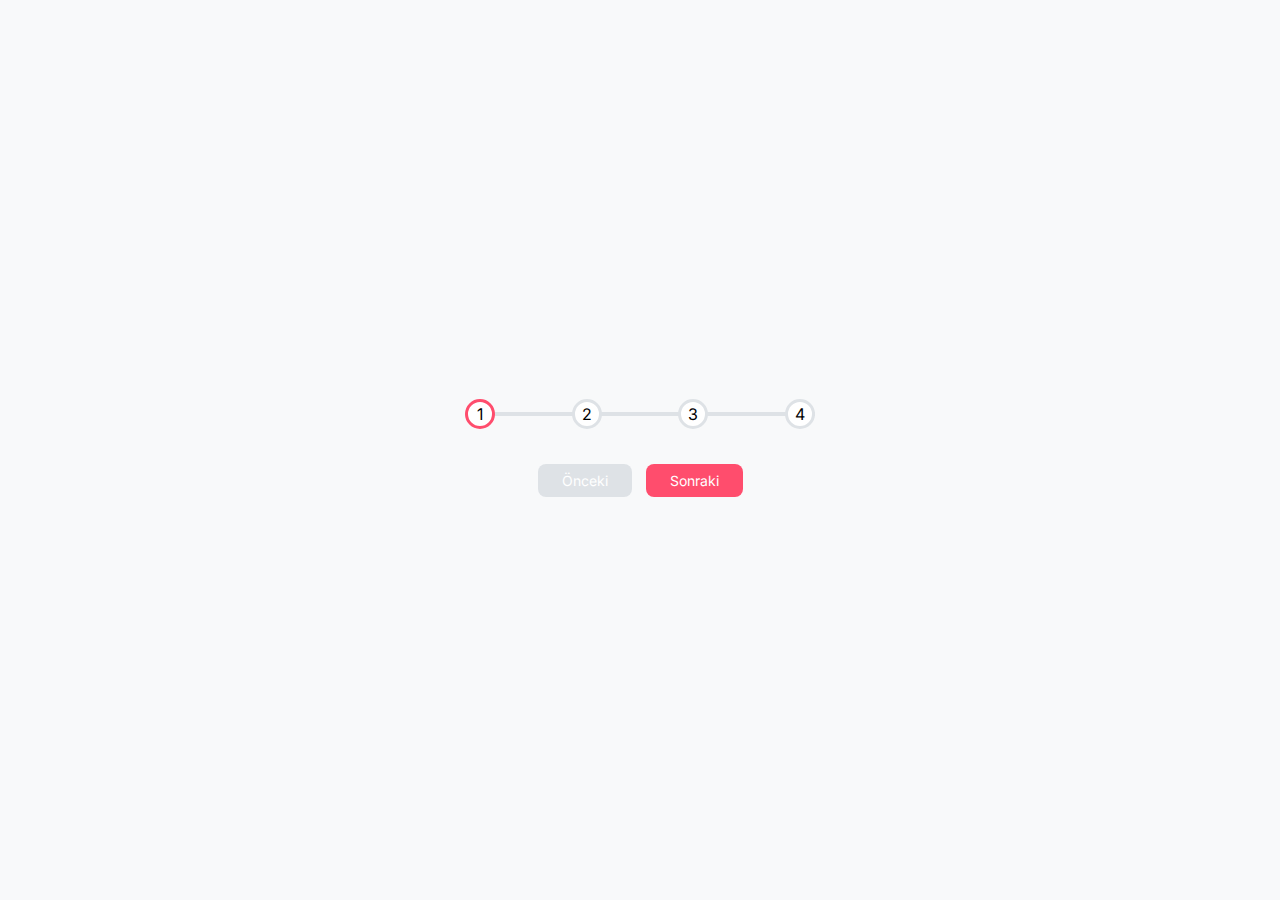
<file: 02-Animasyonlu-ilerleme-adimlari/index.html>
<!DOCTYPE html>
<html lang="en">
<head>
    <meta charset="UTF-8">
    <meta name="viewport" content="width=device-width, initial-scale=1.0">
    <link rel="stylesheet" href="style.css">
    <title>İlerleme adimlari</title>
</head>
<body>
    <div class="container">
        <div class="progress-container">
            <div class="progress" id="progress"></div>
            <div class="circle active">1</div>
            <div class="circle">2</div>
            <div class="circle">3</div>
            <div class="circle">4</div>
        </div>

        <button class="btn" id="prev" disabled>Önceki</button>
        <button class="btn" id="next">Sonraki</button>
    </div>


    <script src="app.js"></script>
</body>
</html>
</file>
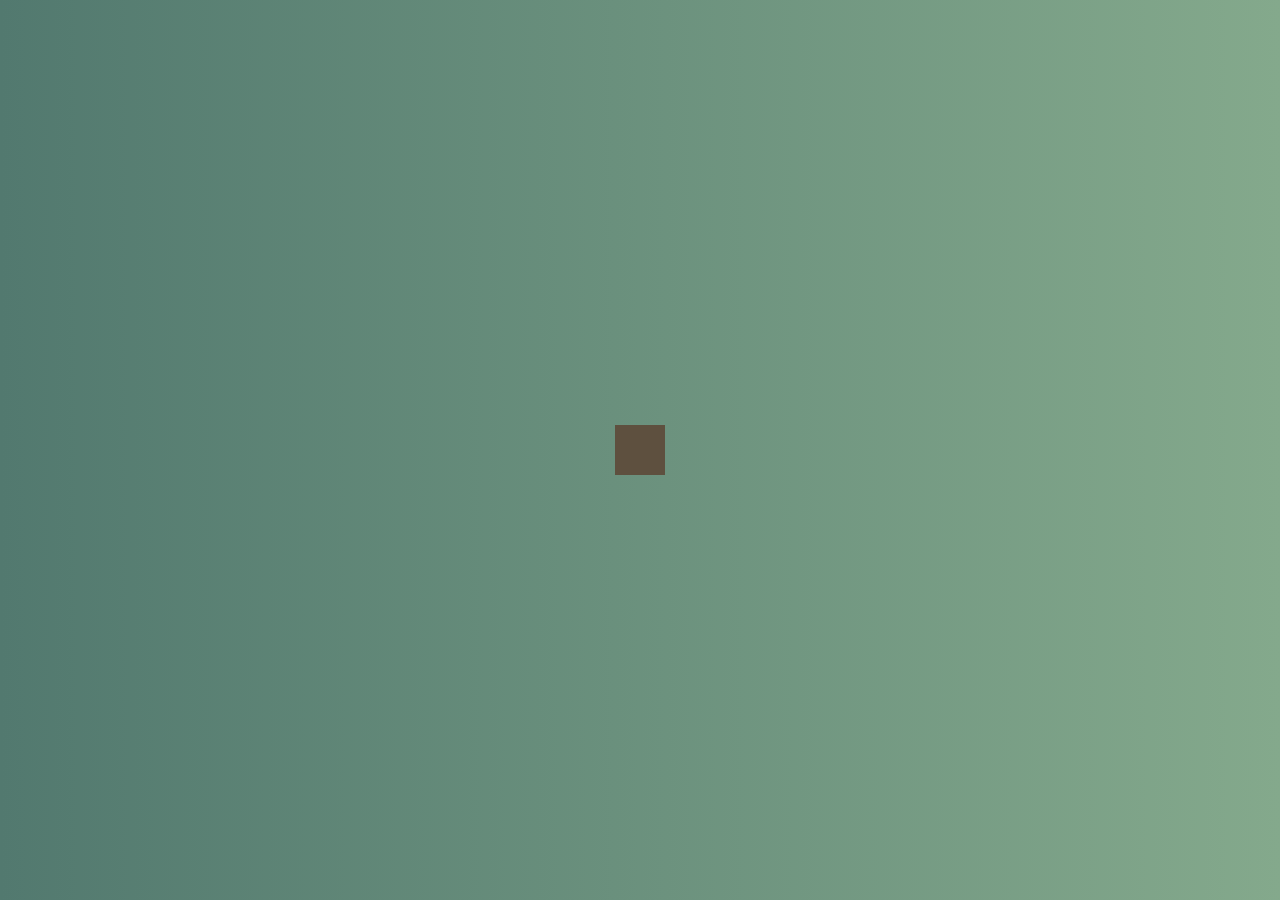
<file: 04-Açılıp-kapanan-search-ınput/index.html>
<!DOCTYPE html>
<html lang="en">
<head>
    <meta charset="UTF-8">
    <meta name="viewport" content="width=device-width, initial-scale=1.0">
    <link rel="stylesheet" href="style.css">
    <link
      rel="stylesheet"
      href="https://cdnjs.cloudflare.com/ajax/libs/font-awesome/6.1.1/css/all.min.css"
      integrity="sha512-KfkfwYDsLkIlwQp6LFnl8zNdLGxu9YAA1QvwINks4PhcElQSvqcyVLLD9aMhXd13uQjoXtEKNosOWaZqXgel0g=="
      crossorigin="anonymous"
      referrerpolicy="no-referrer"
    />
    <title>Gizli arama input</title>
</head>
<body>
        <div class="search">
            <input type="text" class="input" placeholder="Hızlı Arama">
            <button class="btn">
                <i class="fa-brands fa-searchengin"></i>
            </button>
        </div>




    <script src="app.js"></script>
</body>
</html>
</file>
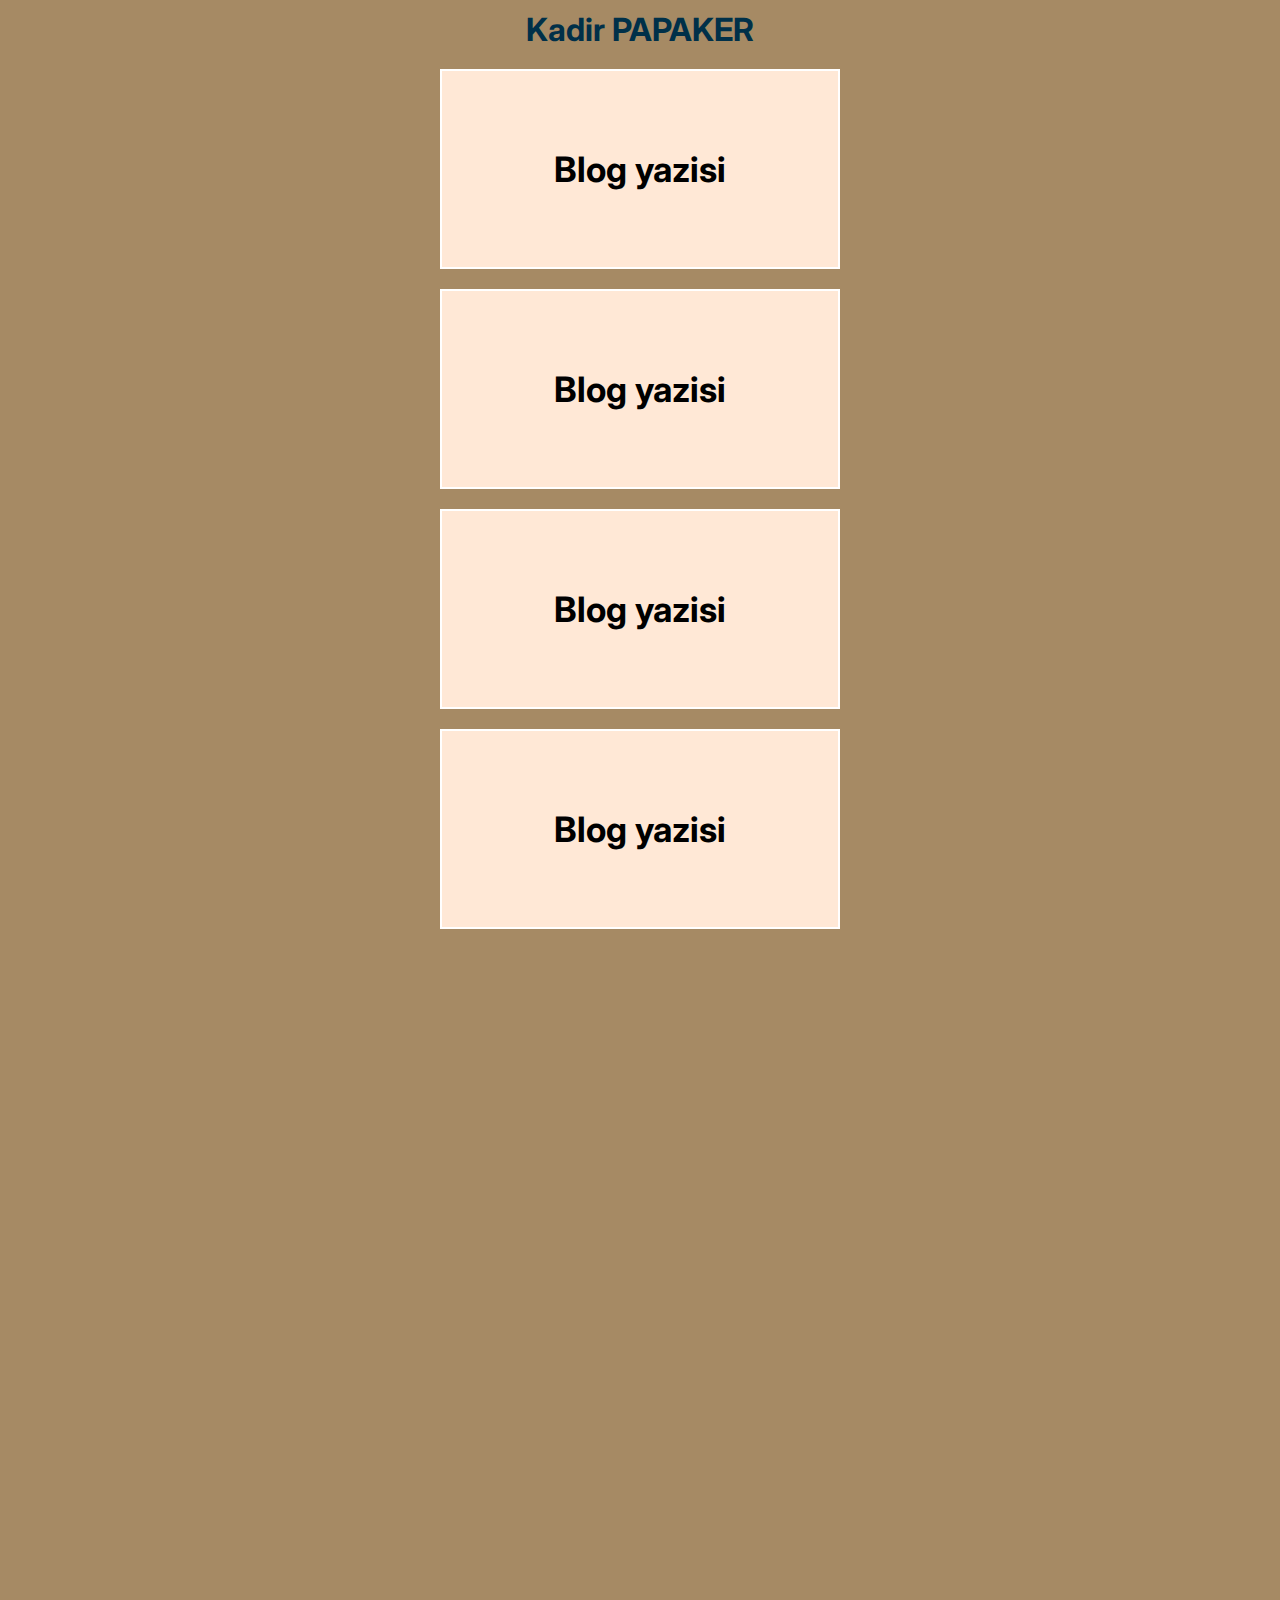
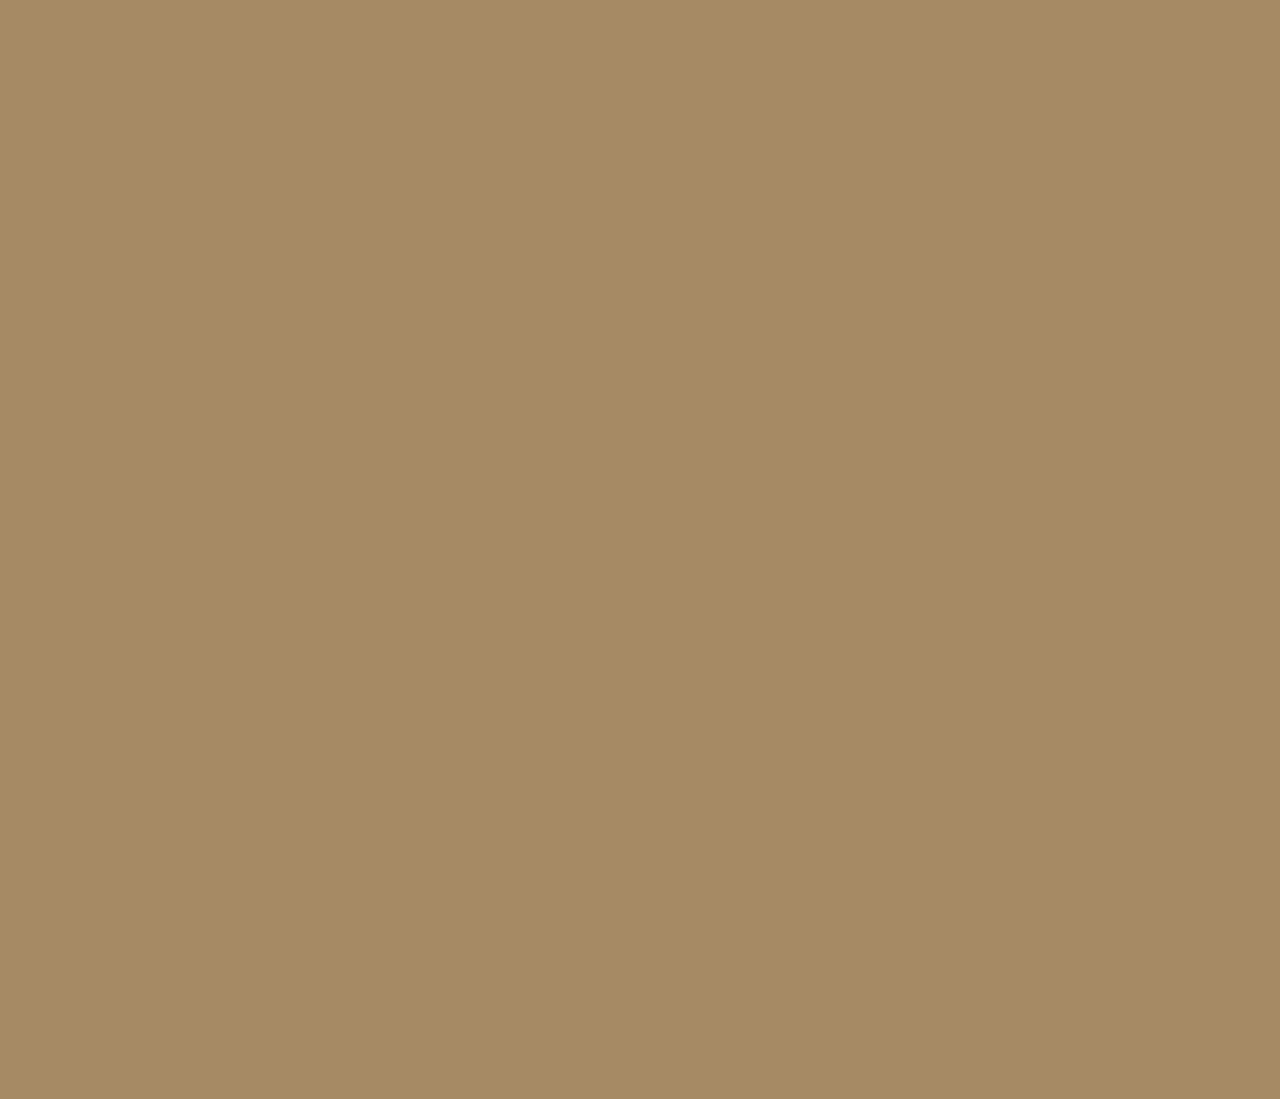
<file: 06-Scroll-animasyonu/index.html>
<!DOCTYPE html>
<html lang="en">
<head>
    <meta charset="UTF-8">
    <meta name="viewport" content="width=device-width, initial-scale=1.0">
    <link rel="stylesheet" href="style.css">
    <title>Scroll</title>
</head>
<body>

    <h1>Kadir PAPAKER</h1>
    <div class="box show"><h2>Blog yazisi</h2></div>
    <div class="box"><h2>Blog yazisi</h2></div>
    <div class="box"><h2>Blog yazisi</h2></div>
    <div class="box"><h2>Blog yazisi</h2></div>
    <div class="box"><h2>Blog yazisi</h2></div>
    <div class="box"><h2>Blog yazisi</h2></div>
    <div class="box"><h2>Blog yazisi</h2></div>
    <div class="box"><h2>Blog yazisi</h2></div>
    <div class="box"><h2>Blog yazisi</h2></div>
    <div class="box"><h2>Blog yazisi</h2></div>
    <div class="box"><h2>Blog yazisi</h2></div>
    <div class="box"><h2>Blog yazisi</h2></div>
  
    <script src="script.js"></script>
</body>
</html>
</file>
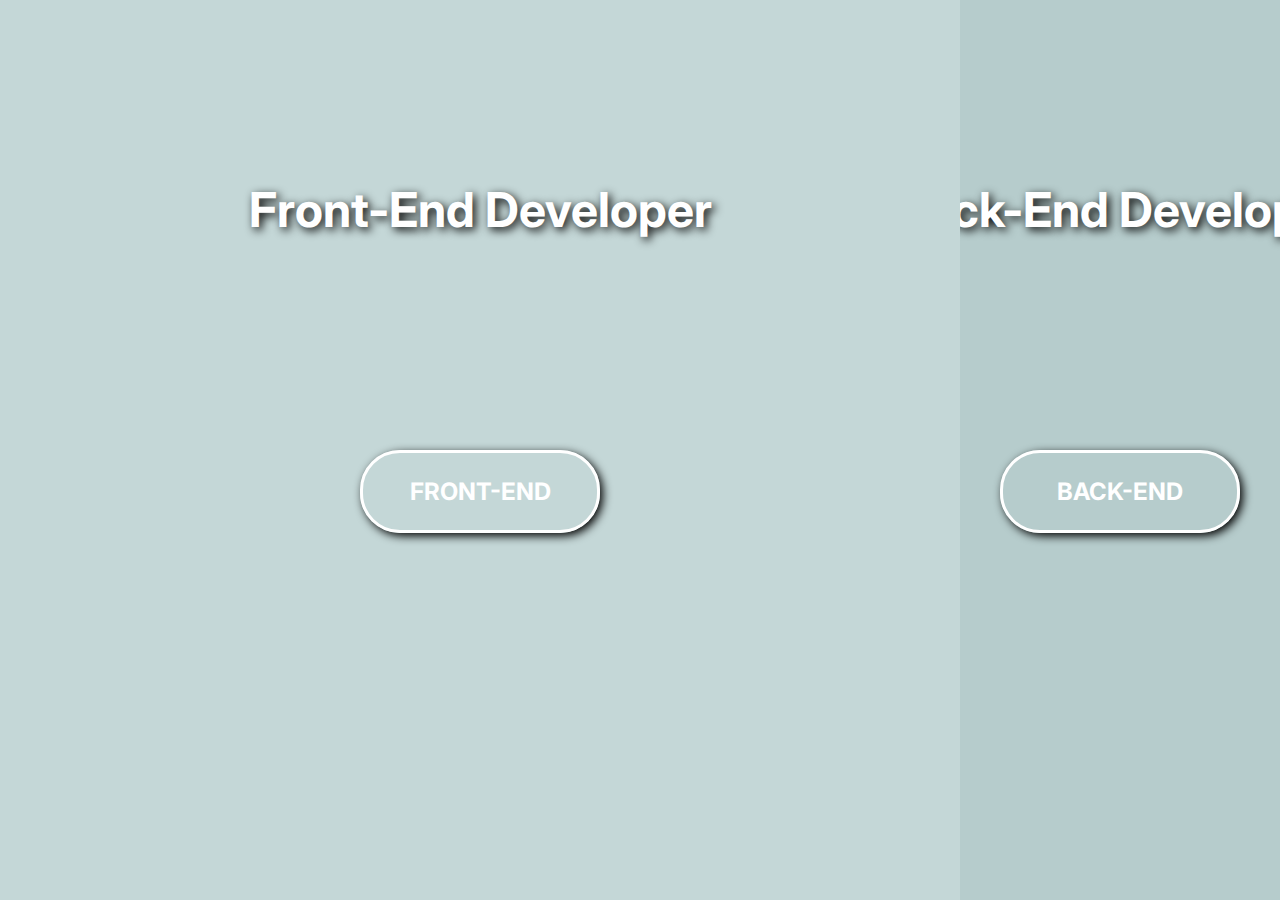
<file: 07-Bölünmüş-açılış-ekranı/index.html>
<!DOCTYPE html>
<html lang="en">
<head>
    <meta charset="UTF-8">
    <meta name="viewport" content="width=device-width, initial-scale=1.0">
    <link rel="stylesheet" href="style.css">
    <title>Document</title>
</head>
<body>
    
        <div class="container">
            <!-- Hover Left / Hover Right-->
            <div class="split left">
                <h1>Front-End Developer</h1>
                <a href="#" class="btn">Front-End</a>
            </div>
            <div class="split right">
                <h1>Back-End Developer</h1>
                <a href="#" class="btn">Back-End</a>
            </div>
        </div>

    <script src="script.js"></script>
</body>
</html>
</file>
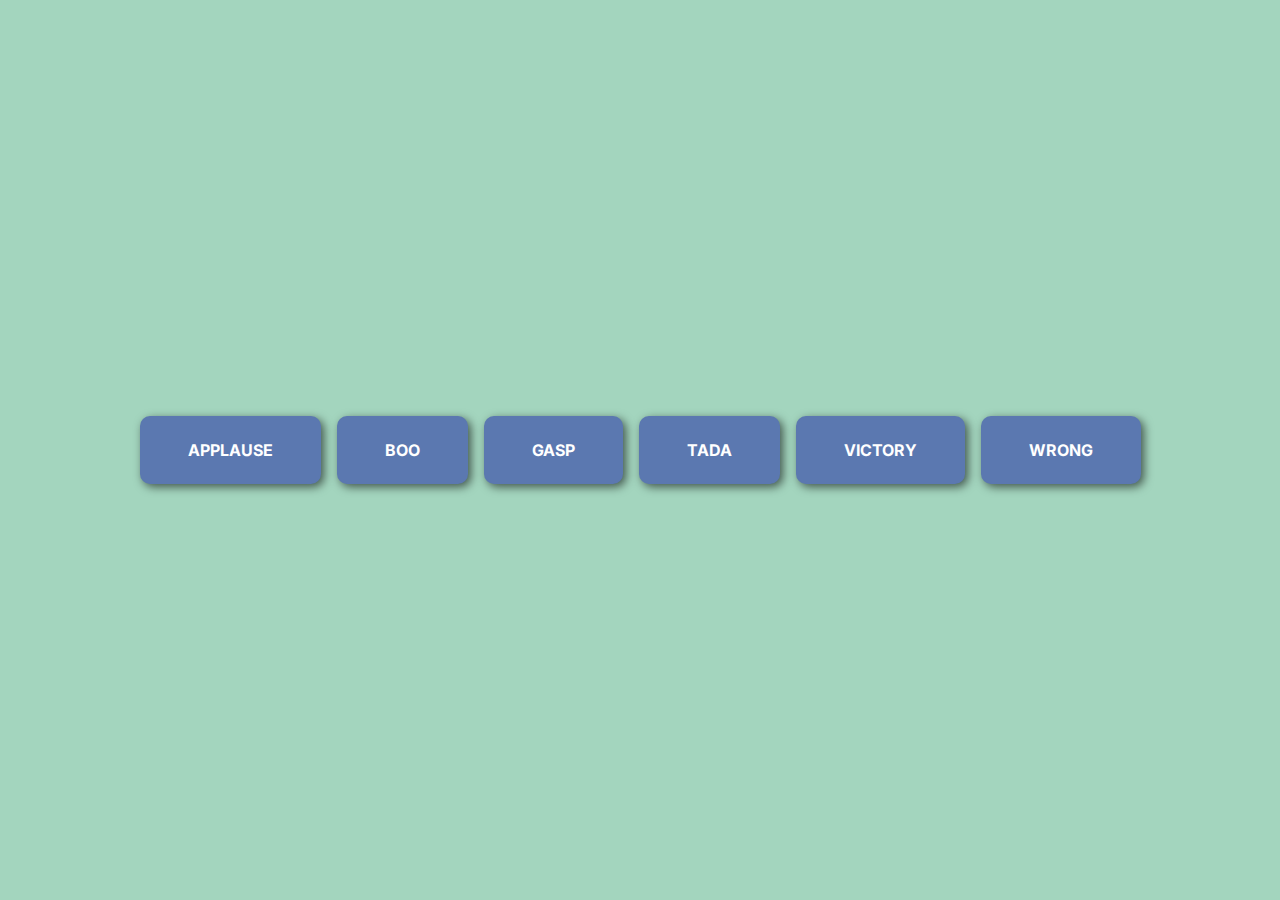
<file: 08-Sound-stream-deck/index.html>
<!DOCTYPE html>
<html lang="en">
<head>
    <meta charset="UTF-8">
    <meta name="viewport" content="width=device-width, initial-scale=1.0">
    <link rel="stylesheet" href="style.css">
    <title>Ses Stream Deck</title>
</head>
<body>
    <audio id="applause" src="sesler/applause.mp3"></audio>
    <audio id="boo" src="sesler/boo.mp3"></audio>
    <audio id="gasp" src="sesler/gasp.mp3"></audio>
    <audio id="tada" src="sesler/tada.mp3"></audio>
    <audio id="victory" src="sesler/victory.mp3"></audio>
    <audio id="wrong" src="sesler/wrong.mp3"></audio>

    <div id="buttons"></div>


    <script src="script.js"></script>
</body>
</html>
</file>
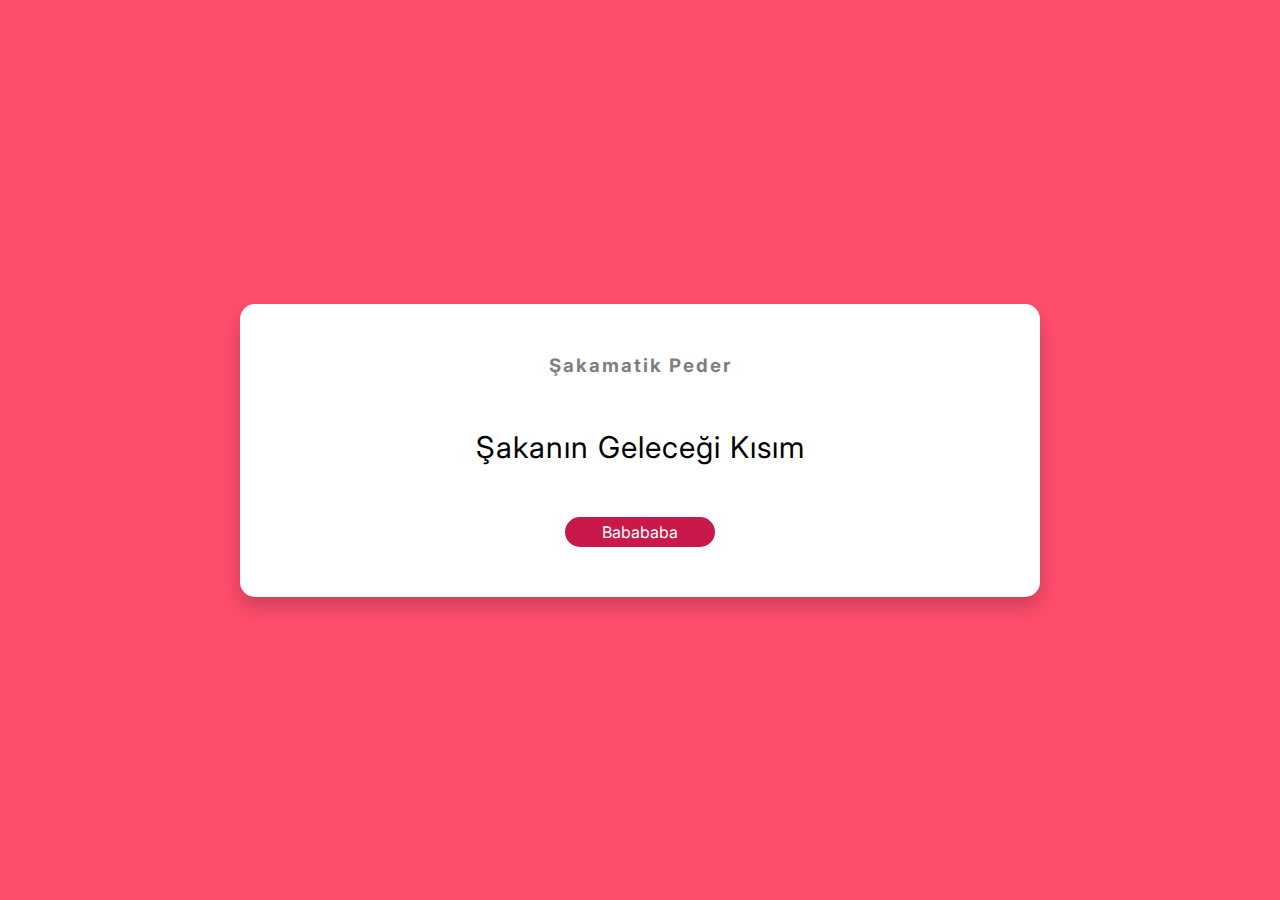
<file: 09-Soğuk-espiri/index.html>
<!DOCTYPE html>
<html lang="en">
<head>
    <meta charset="UTF-8">
    <meta name="viewport" content="width=device-width, initial-scale=1.0">
    <link rel="stylesheet" href="style.css">
    <title>Şaka</title>
</head>
<body>
      <div class="container">
      <h3>Şakamatik Peder</h3>
      <div id="joke" class="joke">Şakanın Geleceği Kısım</div>
      <button id="jokeBtn" class="btn">Babababa</button>
    </div>

    <script src="script.js"></script>
</body>
</html>
</file>
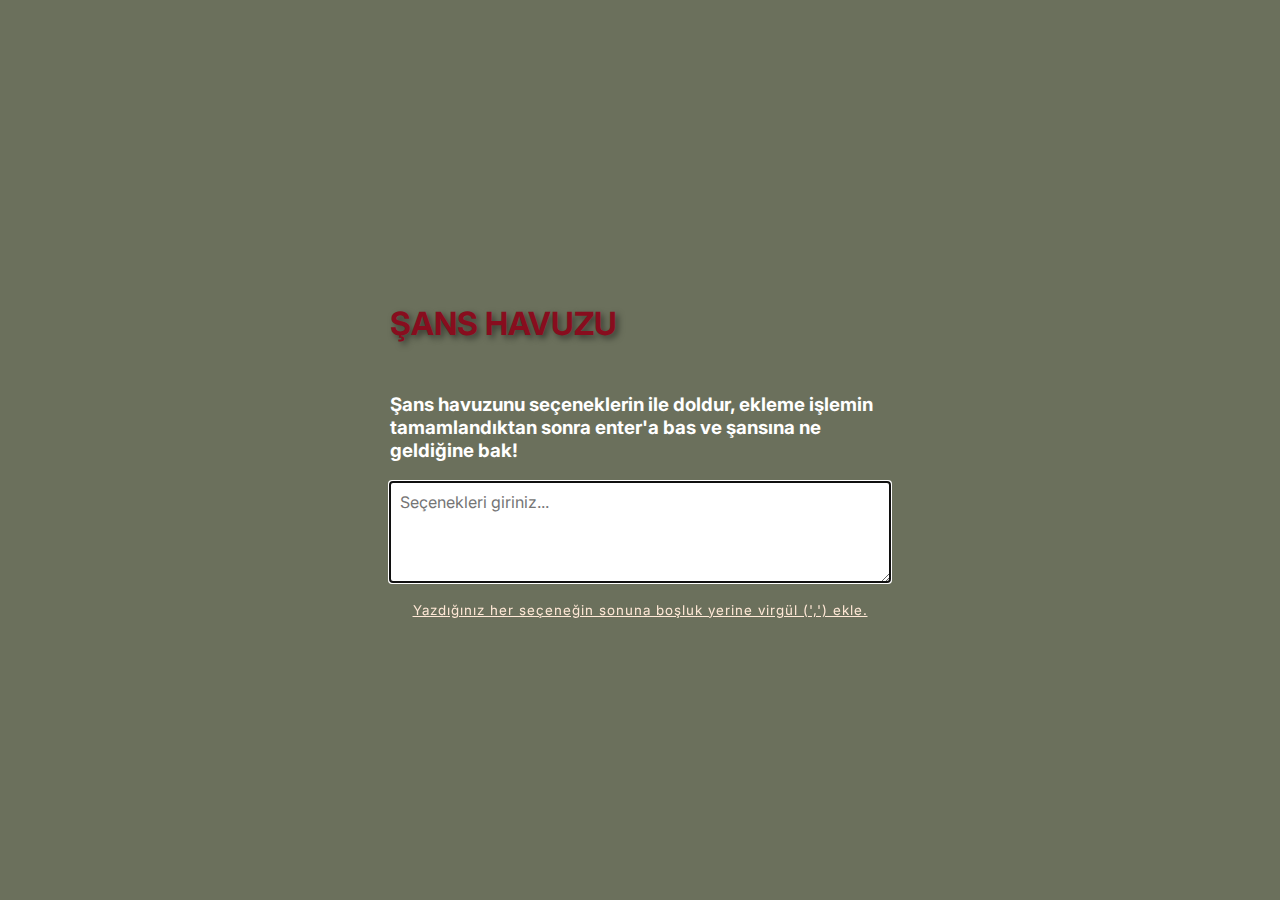
<file: 10-Şans-havuzu/index.html>
<!DOCTYPE html>
<html lang="en">
<head>
    <meta charset="UTF-8">
    <meta name="viewport" content="width=device-width, initial-scale=1.0">
    <link rel="stylesheet" href="style.css">
    <title>Şans Havuzu</title>
</head>
<body>
    <div class="container">
        <h1>Şans Havuzu</h1>
        <h3> Şans havuzunu seçeneklerin ile doldur, ekleme işlemin tamamlandıktan
        sonra enter'a bas ve şansına ne geldiğine bak!</h3> 

        <textarea id="textarea" placeholder="Seçenekleri giriniz..."></textarea>

        <div id="tags">
            <!-- <span class="tags">Seçenekler</span>
            <span class="tags">Seçenekler</span>
            <span class="tags">Seçenekler</span> -->
        </div>
        <small>
            Yazdığınız her seçeneğin sonuna boşluk yerine virgül (',') ekle.
      </small>
    </div>

    <script src="script.js"></script>
</body>
</html>
</file>
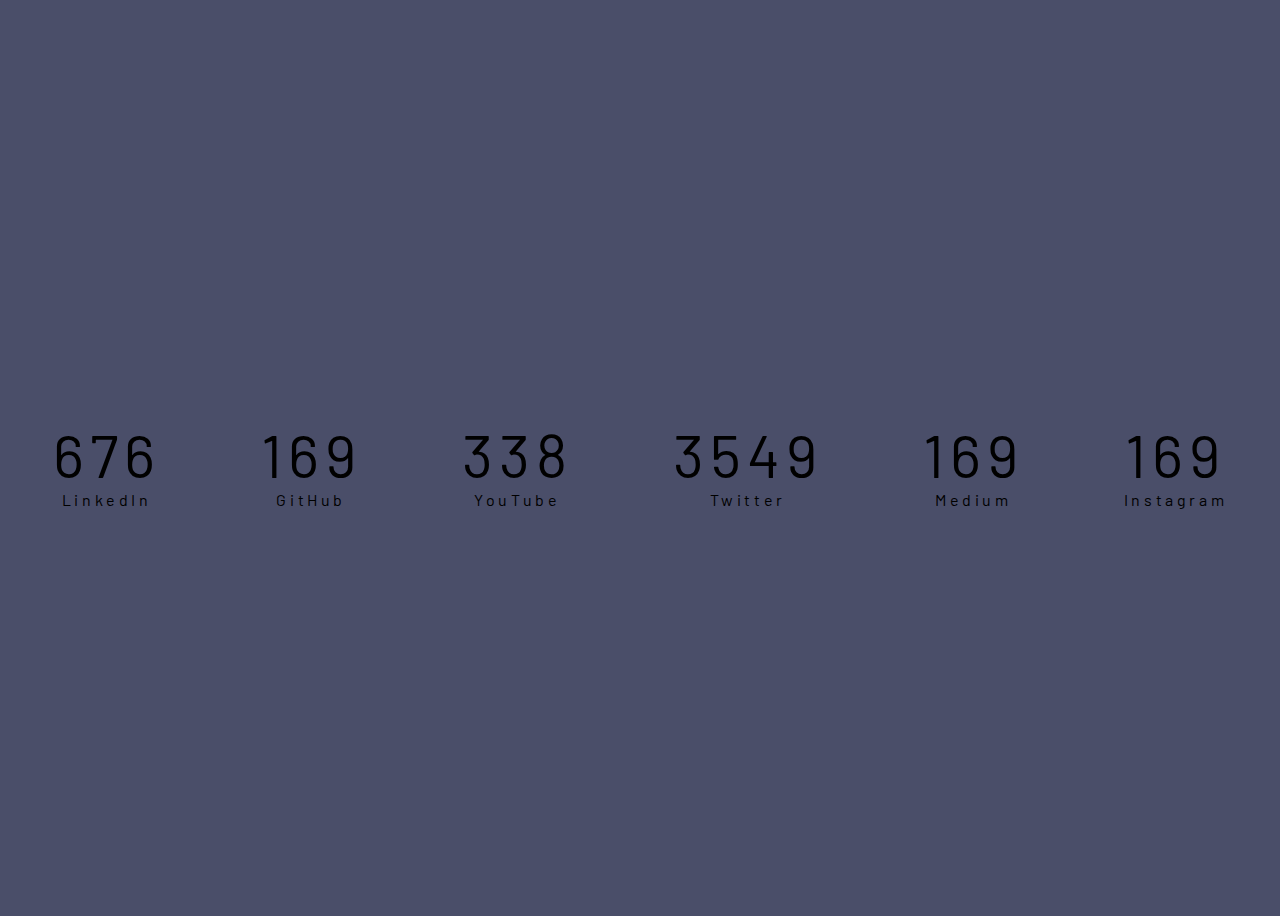
<file: 12-Artan-sayaç/index.html>
<!DOCTYPE html>
<html lang="en">
<head>
    <meta charset="UTF-8">
    <meta name="viewport" content="width=device-width, initial-scale=1.0">
    <link
      rel="stylesheet"
      href="https://cdnjs.cloudflare.com/ajax/libs/font-awesome/6.1.1/css/all.min.css"
      integrity="sha512-KfkfwYDsLkIlwQp6LFnl8zNdLGxu9YAA1QvwINks4PhcElQSvqcyVLLD9aMhXd13uQjoXtEKNosOWaZqXgel0g=="
      crossorigin="anonymous"
      referrerpolicy="no-referrer"
    />
    <link rel="stylesheet" href="style.css">
    <title>Artan Sayaç</title>
</head>
<body>

        <div class="container">
      <div class="counter-container">
        <i class="fa-brands fa-linkedin fa-3x"></i>
        <div class="counter" data-target="1100"></div>
        <span>LinkedIn</span>
      </div>

      <div class="counter-container">
        <i class="fa-brands fa-github fa-3x"></i>
        <div class="counter" data-target="235"></div>
        <span>GitHub </span>
      </div>

      <div class="counter-container">
        <i class="fa-brands fa-youtube fa-3x"></i>
        <div class="counter" data-target="600"></div>
        <span>YouTube</span>
      </div>

      <div class="counter-container">
        <i class="fa-brands fa-twitter fa-3x"></i>
        <div class="counter" data-target="6200"></div>
        <span>Twitter </span>
      </div>

      <div class="counter-container">
        <i class="fa-brands fa-medium fa-3x"></i>
        <div class="counter" data-target="300"></div>
        <span>Medium</span>
      </div>

      <div class="counter-container">
        <i class="fa-brands fa-instagram fa-3x"></i>
        <div class="counter" data-target="220"></div>
        <span>Instagram</span>
      </div>

    </div>

    <script src="script.js"></script>
</body>
</html>
</file>
<file: 02-Animasyonlu-ilerleme-adimlari/style.css>
@import url('https://fonts.googleapis.com/css2?family=Inter:wght@500&display=swap');

:root{
    --line-border-fill: #ff4d6d;
    --line-border-empty: #dee2e6;
}

*{
    box-sizing: border-box;
}

body{
    font-family: 'Inter', sans-serif;
    background-color: #f8f9fa;
    display: flex;
    align-items: center;
    justify-content: center;
    height: 100vh;
    margin: 0px;
    overflow: hidden;
}

.container{
    text-align: center;
}

.progress-container{
    display: flex;
    justify-content: space-between;
    position: relative;
    margin-bottom: 30px;
    width: 350px;
    max-width: 100%;
}

.progress-container::before{
    content: '';
    background-color: var(--line-border-empty);
    height: 4px;
    width: 100%;
    position: absolute;
    top: 50%;
    left: 0;
    transform: translateY(-50%);
    z-index: -1;
    transition: 0.4s ease;
}

.progress{
    background-color: var(--line-border-fill);
    height: 4px;
    width: 0%;
    position: absolute;
    top: 50%;
    left: 0;
    transform: translateY(50%);
    z-index: -1;
    transition: 0.4s ease;
}

.circle{
    background-color: #ffffff;
    border-radius: 50%;
    height: 30px;
    width: 30px;
    display: flex;
    align-items: center;
    justify-content: center;
    border: 3px solid var(--line-border-empty);
    transition: 0.4s ease;
}

.circle.active{
    border-color: var(--line-border-fill);
}

.btn{
    background-color: var(--line-border-fill);
    color: #fff;
    border: 0;
    border-radius: 8px;
    cursor: pointer;
    font-family: inherit;
    padding: 8px 24px;
    font-size: 14px;
    margin: 5px;
}

.btn:active{
    transform: scale(0.98);
}

.btn:focus{
    outline: 0;
}
.btn:disabled{
    background-color: var(--line-border-empty);
}
</file>
<file: 04-Açılıp-kapanan-search-ınput/style.css>
@import url('https://fonts.googleapis.com/css2?family=Inter:wght@500&display=swap');

*{
    box-sizing: border-box;
}

body{
    font-family: 'Inter', sans-serif;
    background-image: linear-gradient(90deg, #52796f,#84a98c);
    display: flex;
    justify-content: center;
    align-items: center;
    height: 100vh;
    margin: 0;
    overflow: hidden;
}

.search{
    position: relative;
    height: 50px;

}

.search .input{
    font-family: inherit;
    border: 0;
    background-color: #2f3e46;
    font-size: 16px;
    padding: 15px;
    height: 50px;
    width: 50px;
    transition: width 0.3s ease;
}

.btn{
    background-color:#5e503f ;
    border: none;
    cursor: pointer;
    font-size: 24px;
    position: absolute;
    top: 0;
    left: 0;
    height: 50px;
    width: 50px;
    transition: transform 0.3s ease;
}

.input:focus, .btn:focus{
    outline: none;
}

.search.active .input{
    width: 200px;
}

.search.active .btn{
    transform: translateX(198px);
}
</file>
<file: 06-Scroll-animasyonu/style.css>
@import url('https://fonts.googleapis.com/css2?family=Inter&display=swap');

*{
    box-sizing: border-box;
}

body{
    font-family: 'Inter', sans-serif;
    background-color: #a68a64;
    display: flex;
    flex-direction: column;
    justify-content: center;
    align-items: center;
    margin: 0;
    overflow-x:hidden ; 
}

h1{
    margin: 10px;
    color: #003049;
}

.box{
    background-color: #ffe8d6;
    display: flex;
    align-items: center;
    justify-content: center;
    width: 400px;
    height: 200px;
    margin: 10px;
    box-shadow: 3px, 3px, 10px rgba(0,0,0,1);
    border: 2px solid #fff;
    transform: translateX(400%);
    transition: transform 0.5s ease;
}

.box:nth-last-of-type(even){    
    transform: translateX(-400%);
}

.box.show{
    transform: translateX(0);
}

.box h2 {
    font-size: 35px;
}
</file>
<file: 07-Bölünmüş-açılış-ekranı/style.css>
@import url('https://fonts.googleapis.com/css2?family=Inter&display=swap');

:root{
    --left-bg-color: rgba(216, 238, 238, 0.88);
    --right-bg-color: rgba(200, 225, 225, 0.88);
    --left-btn-hover-color: rgba(179, 225, 225, 0.88);
    --right-btn-hover-color: rgba(119, 167, 167, 0.88);
    --hover-width: 75%;
    --other-width: 25%;
    --speed: 1000ms;
}

*{
    box-sizing: border-box;
    margin: 0;
}

body{
    font-family: 'Inter', sans-serif;
    height: 100vh;
    margin: 0;
    overflow: hidden;

}

.container{
    position: relative;
    width: 100%;
    height: 100%;
    background-color: #333;
}

.split{
    position: absolute;
    width: 50%;
    height: 100%;
    overflow: hidden;
}

.split.left{
    left: 0;
    background: no-repeat center/cover
    url('https://elevatex.de/wp-content/uploads/2023/08/Frontend-1.png');
}

.split.left::before{
    content: "";
    position: absolute;
    width: 100%;
    height: 100%;
    background-color: var(--left-bg-color);
}

.split.right{
    right: 0;
    background: no-repeat center/cover
    url('https://d31i9b8skgubvn.cloudfront.net/folder/encyclopedia/Conocimientos%20de%20un%20desarrollador%20backend.jpg');
}

.split.right::before{
    content: "";
    position: absolute;
    width: 100%;
    height: 100%;
    background-color: var(--right-bg-color);
}

h1{
    font-size: 3rem;
    color: #fff;
    position: absolute;
    left: 50%;
    top: 20%;
    transform: translateX(-50%);
    text-shadow: 3px 3px 10px rgba(0,0,0,1);
    white-space: nowrap;
}

.btn{
    position: absolute;
    left: 50%;
    top: 50%;
    transform: translateX(-50%);
    text-decoration: none;
    color: #fff;
    border: solid 3px #fff;
    background-color: transparent;
    font-size: 1.5rem;
    font-weight: bold;
    padding: 1.5rem;
    width: 15rem;
    display: flex;
    align-items: center;
    justify-content: center;
    border-radius: 40px;
    box-shadow: 3px 3px 10px rgba(0,0,0,1);
    text-transform: uppercase;
}

.split.left .btn:hover{
    background-color: var(--left-btn-hover-color);
    border-color: transparent;
}

.split.right .btn:hover{
    background-color: var(--right-btn-hover-color);
    border-color: transparent;
}

.hover-left .left{
    width: var(--hover-width);
}

.hover-left .right{
    width: var(--other-width);
}

.hover-right .right{
    width: var(--hover-width);
}

.hover-right .left{
    width: var(--other-width);
}

.split.left,
.split.right,
.split.left::before,
.split.right::before {
    transition: all var(--speed) ease-in-out;
}

@media (max-width: 800px) {
  h1 {
    font-size: 1.5rem;
    top: 40%;
  }

  .btn {
    padding: 1.2rem;
    width: 12rem;
    font-size: 1.2rem;
  }
}
</file>
<file: 08-Sound-stream-deck/style.css>
@import url('https://fonts.googleapis.com/css2?family=Inter&display=swap');

*{
    box-sizing: border-box;
}

body{
    font-family: "Inter", sans-serif;
    background-color: rgba(107, 188, 150, 0.62);
    display: flex;
    justify-content: center;
    align-items: center;
    height: 100vh;
    flex-wrap: wrap;
    overflow: hidden;
    margin: 0;
}

.btn{
    background-color: rgba(91, 120, 176, 1);
    border: none;
    border-radius: 10px;
    color:#fff;
    font-family: inherit;
    font-weight: bold;
    padding: 1.5rem 3rem;
    margin: 0.5rem;
    box-shadow: 3px 3px 10px rgba(0, 0, 0, 0.6);
    text-transform: uppercase;
    font-size: 16px;
    cursor: pointer;
}

.btn:hover{
    opacity: 0.825;   
}
.btn:focus{
    outline: none;
}
</file>
<file: 09-Soğuk-espiri/style.css>
@import url('https://fonts.googleapis.com/css2?family=Inter&display=swap');

*{
    box-sizing: border-box;
}

body{
    font-family: "Inter",sans-serif;
    background-color: #ff4d6d;
    display: flex;
    justify-content: center;
    align-items: center;
    height: 100vh;
    margin: 0;
    overflow: hidden;
    padding: 20px;
}

.container{
    background-color: #fff;
    padding: 50px 20px;
    text-align: center;
    border-radius: 15px;
    width: 800px;
    max-width: 100%;
    box-shadow: 0 10px 20px rgba(0, 0, 0, 0.2);
}  

h3{
    margin: 0;
    letter-spacing: 2px;
    opacity: 0.5;
}

.joke{
    font-size: 30px;
    letter-spacing: 1px;
    line-height: 40px;
    margin: 50px auto;
    max-width: 600px;
}

.btn{
    background-color:#c9184a ;
    border-radius: 25px;
    border: none;
    cursor: pointer;
    width: 150px;
    height: 30px;
    font-family: inherit;
    font-size: 16px;
    padding: auto 40px;
    color: #fff;
}

.btn:active{
    transform: scale(0.95);
}
</file>
<file: 10-Şans-havuzu/style.css>
@import url('https://fonts.googleapis.com/css2?family=Inter:wght@400&display=swap');

:root{
    --red-color: #880d1e;
}

*{
    box-sizing: border-box;
}

body{
    font-family: "Inter", sans-serif;
    background-color: #6b705c;
    flex-direction: column;
    justify-content: center;
    display: flex;
    align-items: center;
    height: 100vh;
    margin: 0;
    overflow: hidden;
}

.container{
    width: 500px;
}

h1{
    text-transform: uppercase;
    font-weight: bold;
    color: var(--red-color);
    text-shadow: 3px 3px 6px rgba(0, 0, 0, 0.5);
    margin-bottom: 50px;
}

h3{
    color: #fff;
    margin: 10px 0 20px; 
}

#textarea{
    display: block;
    width: 100%;
    height: 100px;
    border: none;
    padding: 10px;
    margin: 0 0 20px;
    font-size: 16px;
    font-family: inherit;
}

.tags{
    background-color: #cb997e;
    color: #fff;
    font-weight: bold;
    padding: 10px 20px;
    border-radius: 30px;
    box-shadow: 3px 3px 6px rgba(0, 0, 0, 0.3);
    display:inline-block;
    margin: 0 10px 10px;
    font-size: 14px;
}

.tags.highlight {
  background-color: var(--red-color);
  color: #333;
}

small {
  color: #ffe8d6;
  display: flex;
  justify-content: center;
  text-decoration: underline;
  letter-spacing: 1px;
}
</file>
<file: 12-Artan-sayaç/style.css>
@import url('https://fonts.googleapis.com/css2?family=Barlow:wght@800&display=swap');

*{
    box-sizing: border-box;
}

body{
    font-family: "Barlow", sans-serif;
    background-color: #4a4e69;
    overflow-x: hidden;
}

.container{
    display: flex;
    justify-content: center;
    align-items: center;
    height: 100vh;
}

.counter-container{
    display: flex;
    flex-direction: column;
    justify-content: center;
    margin: 30px 50px;
    text-align: center;
}

.counter{
    font-size: 60px;
    margin-top: 10px;
    letter-spacing: 6px;
}

span{
    letter-spacing: 3.6px;
}

@media(max-width:1150px ){
    .container{
        flex-direction: column;
        height: auto;
    }
}
</file>
